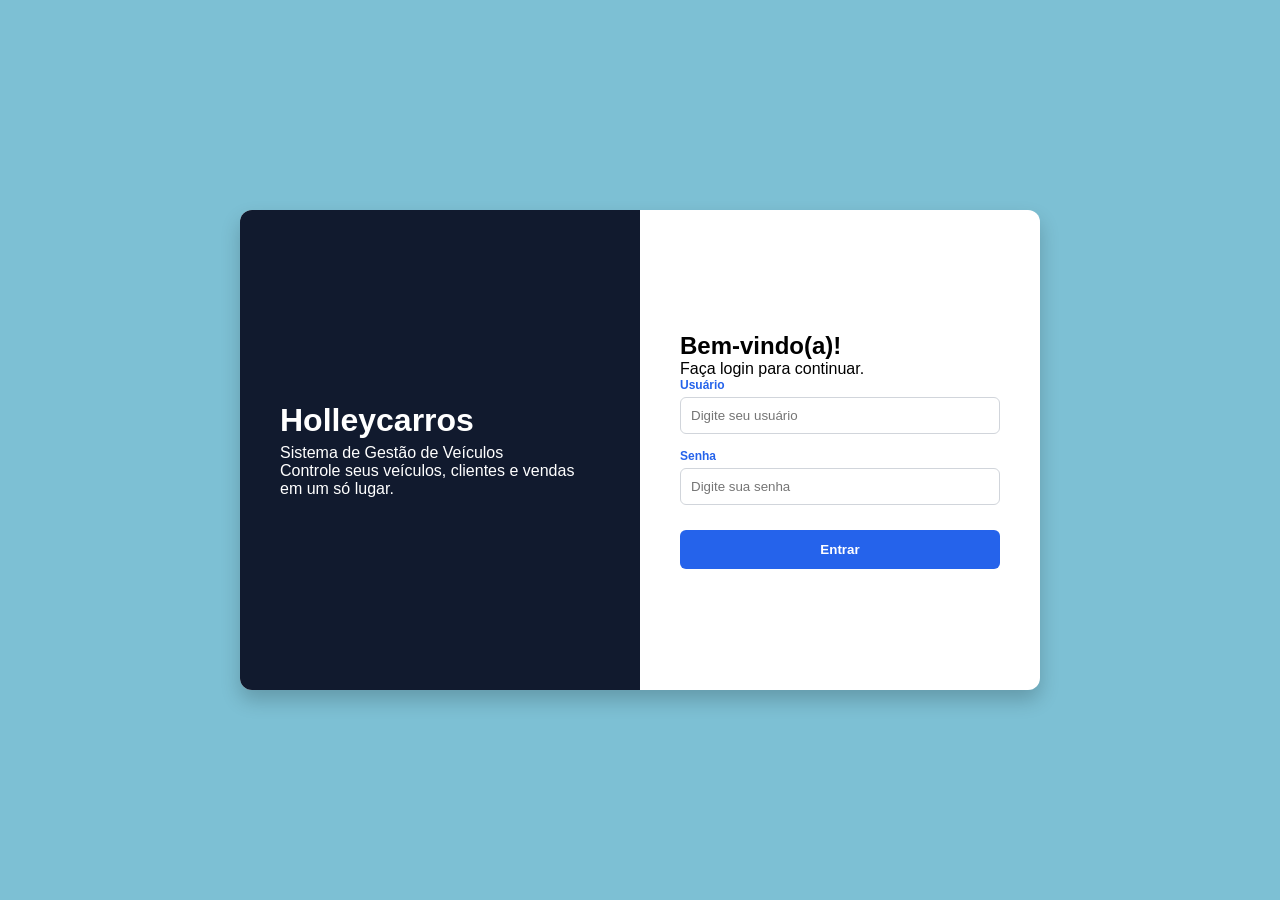
<file: index.html>
<!DOCTYPE html>
<html lang="pt-br">
<head>
    <meta charset="UTF-8">
    <meta name="viewport" content="width=device-width, initial-scale=1.0">
    <title>Oficina mecânica - login</title>
    <link rel="stylesheet" href="style.css">
</head>
<body>
<div class="card-login">

    
   
    <div class="lado-esquerdo">
      <h1>Holleycarros</h1>
      <p class="subtitulo">Sistema de Gestão de Veículos</p>
      <p>Controle seus veículos, clientes e vendas em um só lugar.</p>
    </div>

 
    <div class="lado-direito">
      <h2>Bem-vindo(a)!</h2>
      <p class="subtitulo-form">Faça login para continuar.</p>

      <form>
        <div class="campo">
          <label for="usuario">Usuário</label>
          <input type="text" id="usuario" placeholder="Digite seu usuário">
        </div>

        <div class="campo">
          <label for="senha">Senha</label>
          <input type="password" id="senha" placeholder="Digite sua senha">
          
        </div>

       
        <a href="telainicial.html">
  <button type="button">Entrar</button>
</a>
       

        
      </form>
    </div>

  </div>

</body>

</html>
</file>
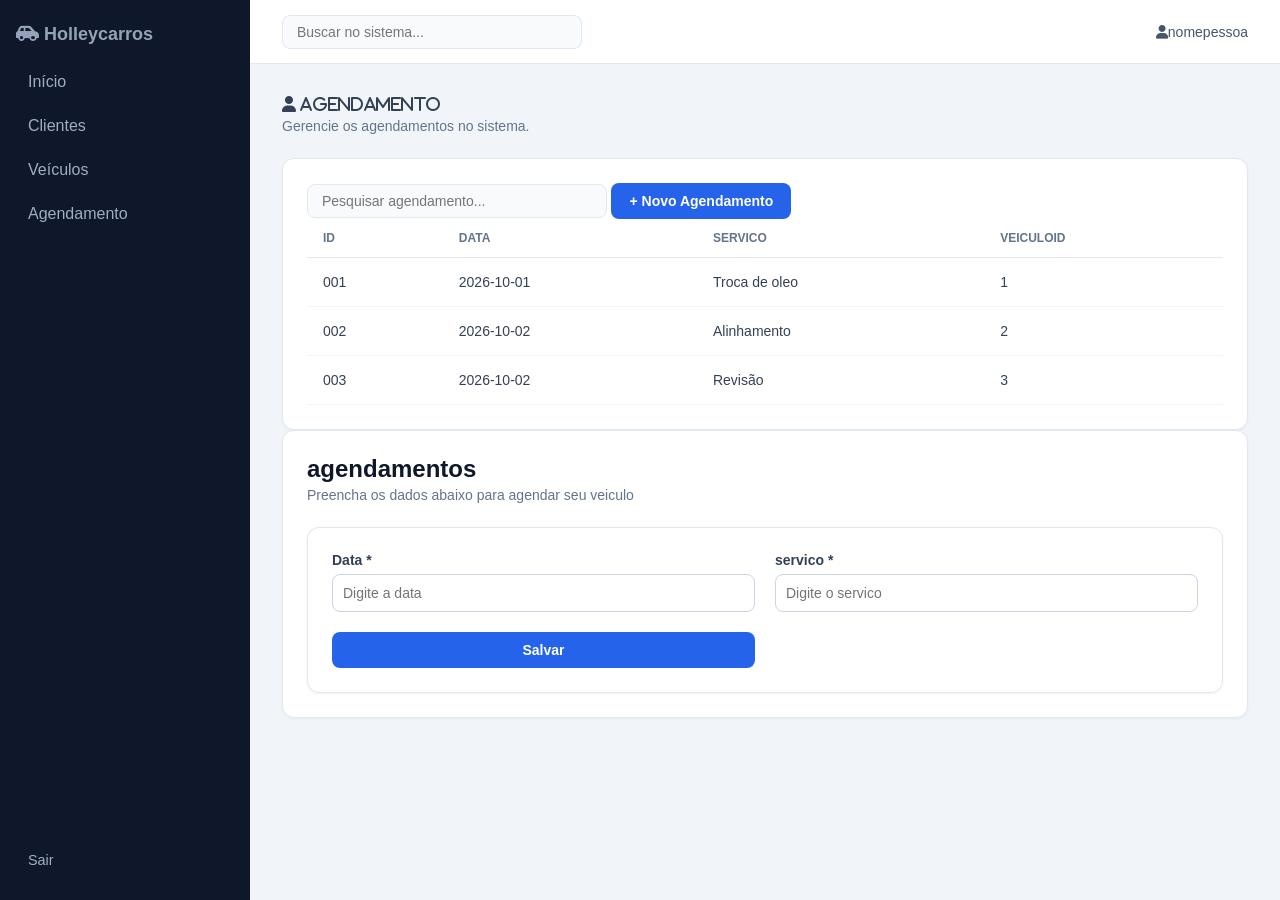
<file: agendamento.html>
<!DOCTYPE html>
<html lang="pt-PT">
<head>
  <meta charset="UTF-8">
  <meta name="viewport" content="width=device-width, initial-scale=1.0">
  <title>Holleycarros - Sistema</title>
  <link rel="stylesheet" href="clientes.css">
   <link rel="stylesheet" href="https://cdnjs.cloudflare.com/ajax/libs/font-awesome/6.0.0-beta3/css/all.min.css">


</head>
<body>

  <aside class="sidebar">
    <h2><i class="fa-solid fa-car-side"></i> Holleycarros</h2>
    <nav class="menu">
      <a href="telainicial.html" >Início</a>
      <a href="telaclientes.html">Clientes</a>
      <a href="veiculos.html">Veículos</a>
       <a href="agendamento.html">Agendamento</a>
     
    </nav>
  

    </div>
    
    <a href="telainicial.html" class="sair-btn"> Sair</a>
  </aside>
 <div class="main-content">


    <header class="header">
      <input type="text" class="campo-busca" placeholder="Buscar no sistema...">
      <div class="usuario"> <i class="fa-solid fa-user"> </i>nomepessoa </div>
    </header>

    <main class="container">

      <section id="tela-lista">
        <div class="titulo-pagina">
       <i class="fa-solid fa-user"> Agendamento </i>
          <p>Gerencie os agendamentos no sistema.</p>
        </div>
       <div class="card">
          <div class="top-bar">
            <input type="text" class="campo-busca" placeholder="Pesquisar agendamento...">
            <button class="btn-principal">+ Novo Agendamento</button>
          </div>

          <table>
            <thead>
              <tr>
                <th>ID</th>
                <th>Data</th>
                <th>servico</th>
                <th>VeiculoId</th>
                 
                
              </tr>
            </thead>
            <tbody>
              <tr>
                <td>001</td>
                <td>2026-10-01</td>
                <td>Troca de oleo</td>
                <td>1</td>
                
              </tr>
              <tr>
                <td>002</td>
                <td>2026-10-02</td>
                <td>Alinhamento</td>
                <td>2</td>
               
              </tr>
              <tr>
                <td>003</td>
                <td>2026-10-02</td>
                <td>Revisão</td>
                <td>3</td>
               
              </tr>
            </tbody>
          </table>
        </div>
      </section>
        <div class="card">
        
          <section id="tela-agendamento" >
        <div class="titulo-pagina">
          <h1> agendamentos</h1>
          <p>Preencha os dados abaixo para agendar seu veiculo</p>
        </div>

          <div class="card">
          
            <div class="form-grid">
              
              <div class="form-group">
                <label>Data *</label>
                <input type="text" placeholder="Digite a data" required >
              </div>

              <div class="form-group">
                <label>servico *</label>
                <input type="email" placeholder="Digite o servico" required >
              </div>

             
         
          <button type="submit" class="btn-principal"> Salvar</button>
            </div>
          </form>
        </div>

      
      </section>

    </main>
  </div>


</body>
</html>
</file>
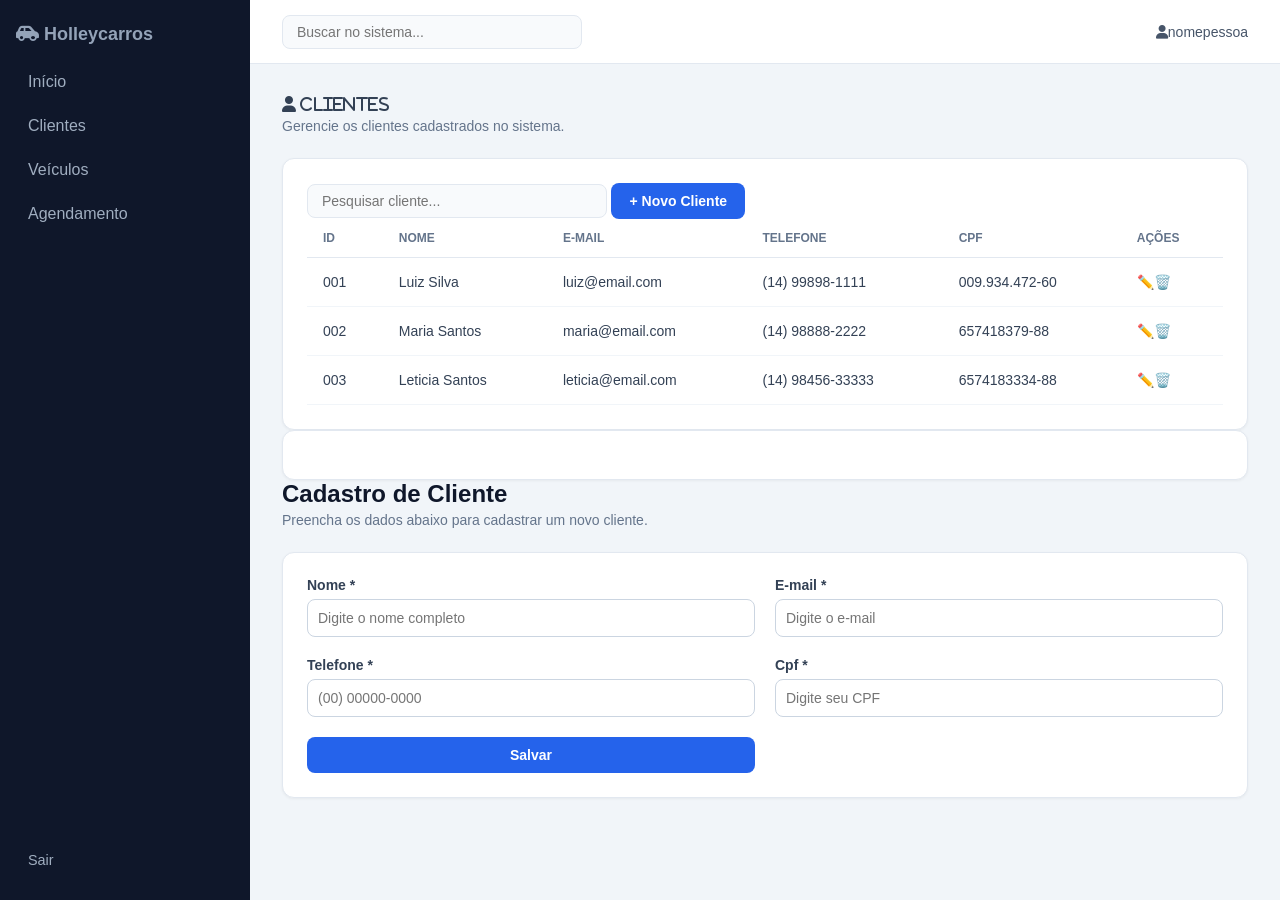
<file: telaclientes.html>
<!DOCTYPE html>
<html lang="pt-PT">
<head>
  <meta charset="UTF-8">
  <meta name="viewport" content="width=device-width, initial-scale=1.0">
  <title>Holleycarros - Sistema</title>
  <link rel="stylesheet" href="clientes.css">
   <link rel="stylesheet" href="https://cdnjs.cloudflare.com/ajax/libs/font-awesome/6.0.0-beta3/css/all.min.css">


</head>
<body>

  <aside class="sidebar">
    <h2><i class="fa-solid fa-car-side"></i> Holleycarros</h2>
    <nav class="menu">
      <a href="telainicial.html" >Início</a>
      <a href="telaclientes.html">Clientes</a>
      <a href="veiculos.html">Veículos</a>
       <a href="agendamento.html">Agendamento</a>
     
    </nav>
  

    </div>
    
    <a href="telainicial.html" class="sair-btn"> Sair</a>
  </aside>
 <div class="main-content">


    <header class="header">
      <input type="text" class="campo-busca" placeholder="Buscar no sistema...">
      <div class="usuario"> <i class="fa-solid fa-user"> </i>nomepessoa </div>
    </header>

    <main class="container">

      <section id="tela-lista">
        <div class="titulo-pagina">
       <i class="fa-solid fa-user"> Clientes </i>
          <p>Gerencie os clientes cadastrados no sistema.</p>
        </div>
       <div class="card">
          <div class="top-bar">
            <input type="text" class="campo-busca" placeholder="Pesquisar cliente...">
            <button class="btn-principal">+ Novo Cliente</button>
          </div>

          <table>
            <thead>
              <tr>
                <th>ID</th>
                <th>Nome</th>
                <th>E-mail</th>
                <th>Telefone</th>
                 <th>Cpf</th>
                 <th>Ações</th>
                
              </tr>
            </thead>
            <tbody>
              <tr>
                <td>001</td>
                <td>Luiz Silva</td>
                <td>luiz@email.com</td>
                <td>(14) 99898-1111</td>
                <td>009.934.472-60</td>
                <td>✏️🗑️</td>
               
                 
              </tr>
              <tr>
                <td>002</td>
                <td>Maria Santos</td>
                <td>maria@email.com</td>
                <td>(14) 98888-2222</td>
                <td> 657418379-88</td>
               <td>✏️🗑️</td>
              
              </tr>
              <tr>
                <td>003</td>
                <td>Leticia Santos</td>
                <td>leticia@email.com</td>
                <td>(14) 98456-33333</td>
                <td> 6574183334-88</td>
                <td>✏️🗑️</td>
              
              </tr>
            </tbody>
          </table>
        </div>
      </section>
        <div class="card">
         
           

          </div>
        
        
          <section id="tela-cadastro" >
        <div class="titulo-pagina">
          <h1> Cadastro de Cliente</h1>
          <p>Preencha os dados abaixo para cadastrar um novo cliente.</p>
        </div>

          <div class="card">
          
            <div class="form-grid">
              
              <div class="form-group">
                <label>Nome *</label>
                <input type="text" placeholder="Digite o nome completo" required >
              </div>

              <div class="form-group">
                <label>E-mail *</label>
                <input type="email" placeholder="Digite o e-mail" required >
              </div>

              <div class="form-group">
                <label>Telefone *</label>
                <input type="text" placeholder="(00) 00000-0000" required >
              </div>

              <div class="form-group">
                <label>Cpf *</label>
                <input type="text" placeholder="Digite seu CPF" required >
              </div>


         
          <button type="submit" class="btn-principal"> Salvar</button>
            </div>
          </form>
        </div>

      
      </section>

    </main>
  </div>


</body>
</html>
</file>
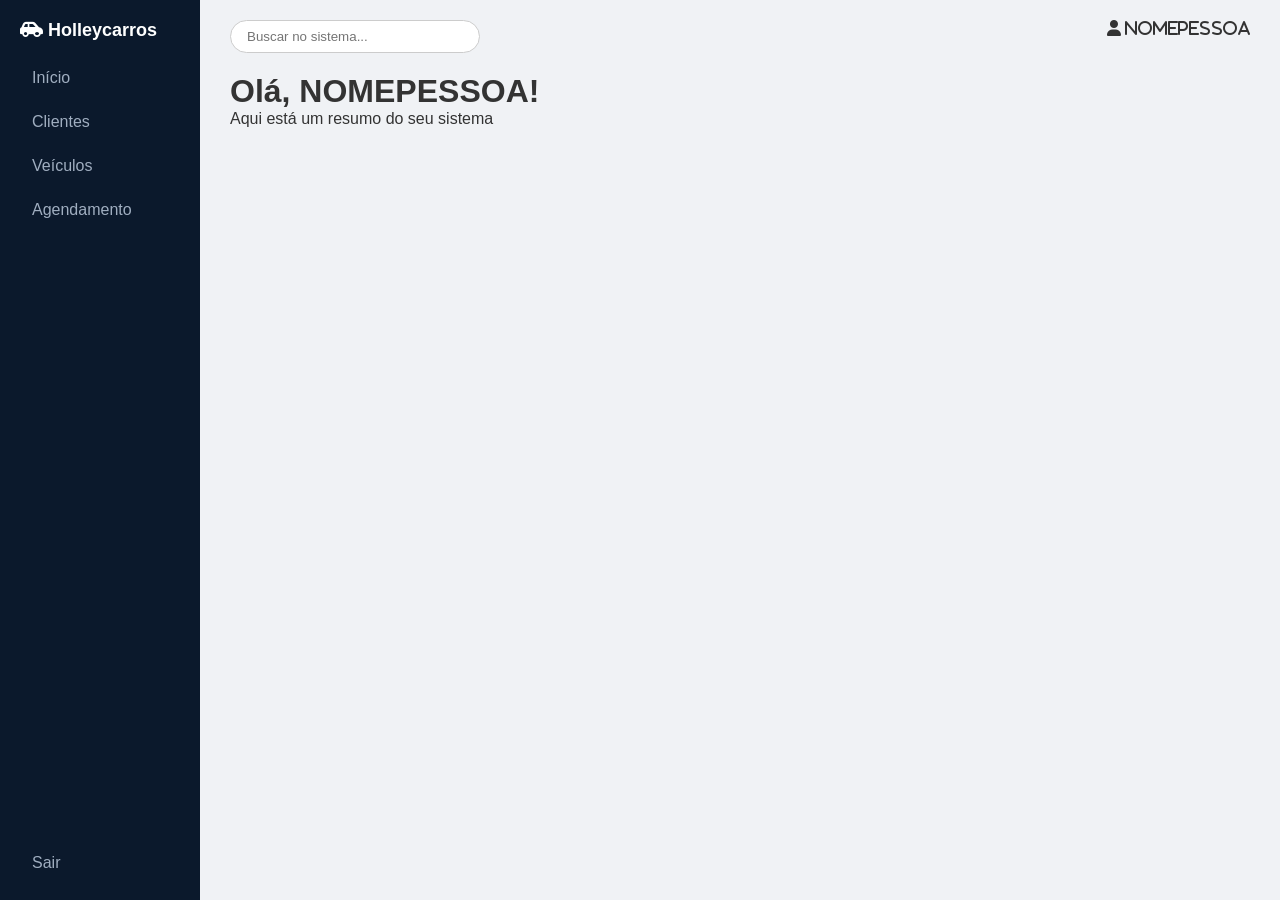
<file: telainicial.html>
<!DOCTYPE html>
<html lang="pt-br">
<head>
    <meta charset="UTF-8">
    <meta name="viewport" content="width=device-width, initial-scale=1.0">
    <title>Tela inicial</title>
    <link rel="stylesheet" href="telastyle.css">
    <link rel="stylesheet" href="https://cdnjs.cloudflare.com/ajax/libs/font-awesome/6.0.0-beta3/css/all.min.css">
</head>
<body>
    <aside class="sidebar">
    <h2><i class="fa-solid fa-car-side"></i> Holleycarros</h2>
    <nav>
      <a href="telainicial.html" class="inicial">Início</a>
      <a href="telaclientes.html">Clientes</a>
      <a href="veiculos.html">Veículos</a>
       <a href="agendamento.html">Agendamento</a>

    </nav>
    <a href="#" class="sair">Sair</a>
  </aside>

  <main class="content">
    

    <header>
      <input type="text" placeholder="Buscar no sistema...">
      <div class="usuario"> <i class="fa-solid fa-user"> nomepessoa</i></div>
    </header>

    <div class="boas-vindas">
      <h1>Olá, NOMEPESSOA!</h1>
      <p>Aqui está um resumo do seu sistema</p>
    </div>
 </main>

</body>
</html>
</file>
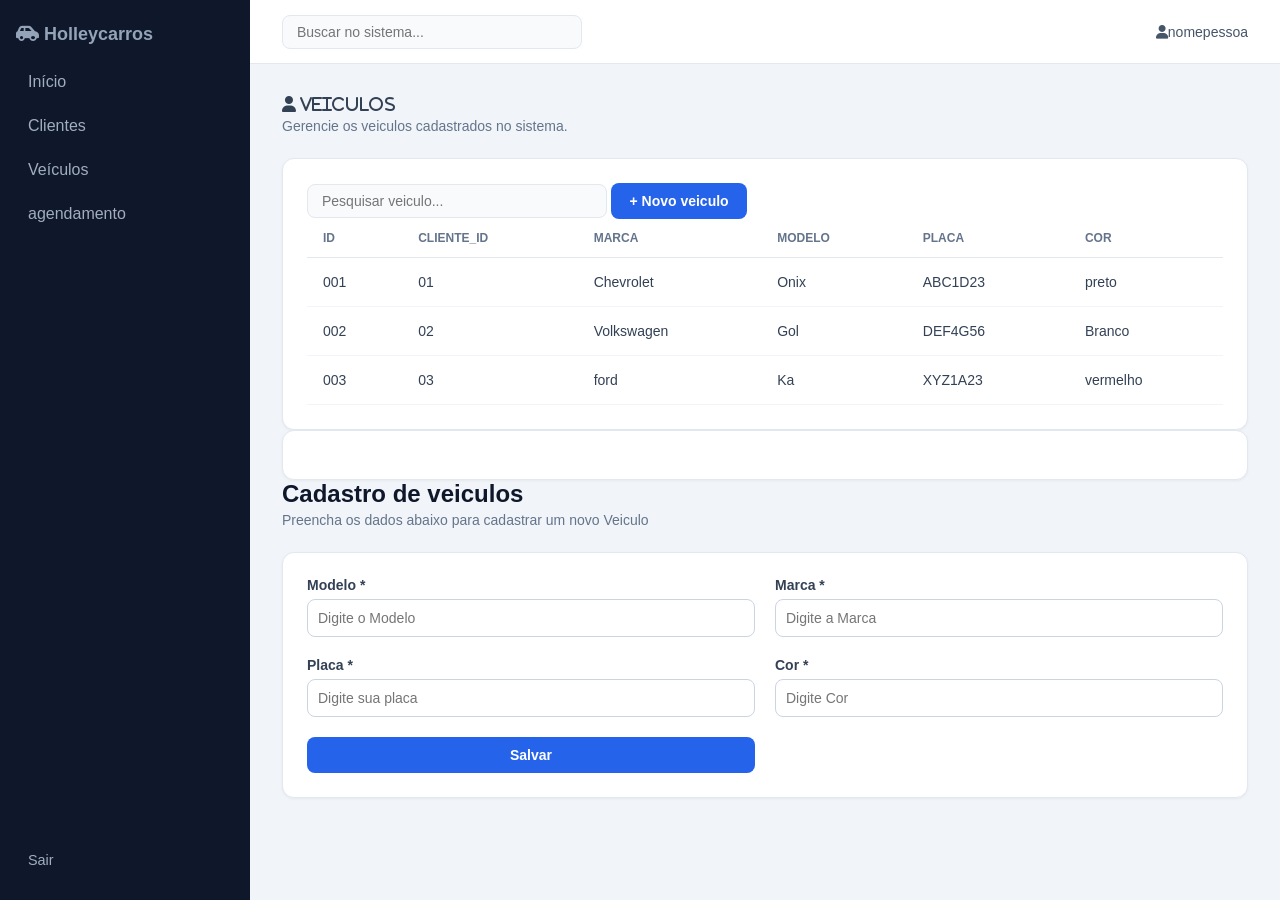
<file: veiculos.html>
<!DOCTYPE html>
<html lang="pt-PT">
<head>
  <meta charset="UTF-8">
  <meta name="viewport" content="width=device-width, initial-scale=1.0">
  <title>Holleycarros - Sistema</title>
  <link rel="stylesheet" href="clientes.css">
   <link rel="stylesheet" href="https://cdnjs.cloudflare.com/ajax/libs/font-awesome/6.0.0-beta3/css/all.min.css">


</head>
<body>

  <aside class="sidebar">
    <h2><i class="fa-solid fa-car-side"></i> Holleycarros</h2>
    <nav class="menu">
      <a href="telainicial.html" >Início</a>
      <a href="telaclientes.html">Clientes</a>
      <a href="veiculos.html">Veículos</a>
       <a href="agendamento.html">agendamento</a>
      
    </nav>
  

    </div>
    
    <a href="telainicial.html" class="sair-btn"> Sair</a>
  </aside>
 <div class="main-content">


    <header class="header">
      <input type="text" class="campo-busca" placeholder="Buscar no sistema...">
      <div class="usuario"> <i class="fa-solid fa-user"> </i>nomepessoa </div>
    </header>

    <main class="container">

      <section id="tela-lista">
        <div class="titulo-pagina">
       <i class="fa-solid fa-user"> veiculos </i>
          <p>Gerencie os veiculos cadastrados no sistema.</p>
        </div>
       <div class="card">
          <div class="top-bar">
            <input type="text" class="campo-busca" placeholder="Pesquisar veiculo...">
            <button class="btn-principal">+ Novo veiculo</button>
          </div>

          <table>
            <thead>
              <tr>
                <th>ID</th>
               <th>Cliente_id</th>
              <th>Marca</th>
                 <th>Modelo</th>
                  <th>PLaca</th>
                 <th>Cor</th>
                
              </tr>
            </thead>
            <tbody>
              <tr>
                <td>001</td>
                <td>01</td>
                <td>Chevrolet</td>
                <td>Onix</td>
                <td>ABC1D23</td>
                <td>preto</td>
               
                 
              </tr>
              <tr>
                <td>002</td>
                <td>02</td>
                <td>Volkswagen</td>
                <td>Gol</td>
                <td> DEF4G56</td>
               <td>Branco</td>
              
              </tr>
              <tr>
                <td>003</td>
                <td>03</td>
                <td>ford</td>
                <td>Ka</td>
                <td> XYZ1A23</td>
                <td>vermelho</td>
              
              </tr>
            </tbody>
          </table>
        </div>
      </section>
        <div class="card">
         
           

          </div>
        
          <section id="tela-cadastro" >
        <div class="titulo-pagina">
          <h1> Cadastro de veiculos</h1>
          <p>Preencha os dados abaixo para cadastrar um novo Veiculo</p>
        </div>

          <div class="card">
          
            <div class="form-grid">
              
          <div class="form-group">
                <label>Modelo *</label>
                <input type="email" placeholder="Digite o Modelo" >
              </div>

              <div class="form-group">
                <label>Marca *</label>
                <input type="text" placeholder="Digite a Marca"  >
              </div>

              <div class="form-group">
                <label>Placa *</label>
                <input type="text" placeholder="Digite sua placa"  >
              </div>
              <div class="form-group">
                <label>Cor *</label>
                <input type="text" placeholder="Digite Cor"  >
              </div>



         
          <button type="submit" class="btn-principal"> Salvar</button>
            </div>
          </form>
        </div>

      
      </section>

    </main>
  </div>


</body>
</html>
</file>
<file: style.css>
* {
  margin: 0;
  padding: 0;
  box-sizing: border-box;
  font-family: Arial, sans-serif;
}


body {
  background-color: #7dc0d4; 
  height: 100vh;
  display: flex;
  justify-content: center;
  align-items: center;
}


.card-login {
  display: flex;
  width: 800px;
  height: 480px;
  background-color: #ffffff;
  border-radius: 12px; 
  box-shadow: 0 10px 20px rgba(0, 0, 0, 0.2); 
  overflow: hidden; 
}

.lado-esquerdo {
  flex: 1;
  background-color: #111a2e; 
  color: white;
  padding: 40px;
  display: flex;
  flex-direction: column;
  justify-content: center;
}

.lado-esquerdo h1 {
  font-size: 32px;
  margin-bottom: 5px;
}


.lado-direito {
  flex: 1;
  padding: 40px;
  display: flex;
  flex-direction: column;
  justify-content: center;
}


.campo {
  margin-bottom: 15px;
}

.campo label {
  display: block;
  font-size: 12px;
  font-weight: bold;
  color: #2563eb;
  margin-bottom: 5px;
}

.campo input {
  width: 100%;
  padding: 10px;
  border: 1px solid #d1d5db;
  border-radius: 6px;
  outline: none;
}

.campo input:focus {
  border-color: #2563eb;
}


button {
  width: 100%;
  padding: 12px;
  background-color: #2563eb;
  color: white;
  border: none;
  border-radius: 6px;
  font-weight: bold;
  cursor: pointer;
  margin-top: 10px;
}

button:hover {
  background-color: #1d4ed8;
}
</file>
<file: clientes.css>
* {
  margin: 0;
  padding: 0;
  box-sizing: border-box;
  font-family: 'Inter', sans-serif;
}

body {
  background-color: #f1f5f9;
  color: #334155;
  display: flex;
  height: 100vh;
}


.sidebar {
  width: 250px;
  background-color: #0f172a;
  color: #94a3b8;
  display: flex;
  flex-direction: column;
  justify-content: space-between;
  padding: 24px 16px;
  flex-shrink: 0;
}

.sidebar h2 {
  font-size: 18px;
  margin-bottom: 20px;
}


.sidebar nav {
  display: flex;
  flex-direction: column;
  gap: 10px;
  flex: 1;
}

.sidebar a {
  color: #a0aec0;
  text-decoration: none;
  padding: 8px 12px;
  border-radius: 5px;
}

.menu {
  display: flex;
  flex-direction: column;
  gap: 6px;
}

.menuitem {
  padding: 12px 16px;
  border-radius: 8px;
  color: #94a3b8;
  text-decoration: none;
  font-size: 0.9rem;
  font-weight: 500;
  transition: 0.2s;
}

.menuitem:hover {
  background-color: #1e293b;
  color: #ffffff;
}

.menuitem.ativo {
  background-color: #2563eb;
  color: #ffffff;
  font-weight: 600;
}

.sair-btn {
  padding: 12px 16px;
  color: #94a3b8;
  text-decoration: none;
  font-size: 0.9rem;
}
table {
  width: 100%;
  border-collapse: collapse;
}

th {
  text-align: left;
  padding: 12px 16px;
  font-size: 0.75rem;
  color: #64748b;
  border-bottom: 1px solid #e2e8f0;
  text-transform: uppercase;
}

td {
  padding: 16px;
  font-size: 0.875rem;
  border-bottom: 1px solid #f1f5f9;
}


.main-content {
  flex: 1;
  display: flex;
  flex-direction: column;
  overflow-y: auto;
}


.header {
  background-color: #ffffff;
  height: 64px;
  border-bottom: 1px solid #e2e8f0;
  display: flex;
  align-items: center;
  justify-content: space-between;
  padding: 0 32px;
}

.campo-busca {
  padding: 8px 14px;
  background-color: #f8fafc;
  border: 1px solid #e2e8f0;
  border-radius: 8px;
  width: 300px;
  outline: none;
  font-size: 0.875rem;
}

.usuario {
  font-size: 0.875rem;
  font-weight: 500;
  color: #475569;
}


.container {
  padding: 32px;
}

.titulo-pagina h1 {
  font-size: 1.5rem;
  color: #0f172a;
}

.titulo-pagina p {
  font-size: 0.875rem;
  color: #64748b;
  margin-top: 4px;
  margin-bottom: 24px;
}


.card {
  background-color: #ffffff;
  border-radius: 12px;
  border: 1px solid #e2e8f0;
  padding: 24px;
  box-shadow: 0 1px 3px rgba(0, 0, 0, 0.05);
}


.btn-principal {
  background-color: #2563eb;
  color: #ffffff;
  border: none;
  border-radius: 8px;
  padding: 10px 18px;
  font-weight: 600;
  cursor: pointer;
  font-size: 0.875rem;
}

.form-grid {
  display: grid;
  grid-template-columns: 1fr 1fr;
  gap: 20px;
}

.form-group {
  display: flex;
  flex-direction: column;
  gap: 6px;
}

.form-group.full {
  grid-column: span 2;
}

.form-group label {
  font-size: 0.875rem;
  font-weight: 600;
}

.form-group input,
.form-group select {
  padding: 10px;
  border: 1px solid #cbd5e1;
  border-radius: 8px;
  outline: none;
  font-size: 0.875rem;
}

.form-actions {
  display: flex;
  justify-content: flex-end;
  gap: 12px;
  margin-top: 24px;
  padding-top: 16px;
  border-top: 1px solid #f1f5f9;
}
</file>
<file: telastyle.css>
* {
  margin: 0;
  padding: 0;
  box-sizing: border-box;
  font-family: Arial, sans-serif;
}

body {
  display: flex;
  background-color: #f0f2f5;
  color: #333;
}

.sidebar {
  width: 200px;
  height: 100vh;
  background-color: #0b192c;
  color: white;
  padding: 20px;
  display: flex;
  flex-direction: column;
}

.sidebar h2 {
  font-size: 18px;
  margin-bottom: 20px;
}


.sidebar nav {
  display: flex;
  flex-direction: column;
  gap: 10px;
  flex: 1;
}

.sidebar a {
  color: #a0aec0;
  text-decoration: none;
  padding: 8px 12px;
  border-radius: 5px;
}


.content {
  flex: 1;
  padding: 20px 30px;
}


header {
  display: flex;
  justify-content: space-between;
  margin-bottom: 20px;
}

header input {
  padding: 8px 16px;
  border: 1px solid #ccc;
  border-radius: 20px;
  width: 250px;
}
</file>
